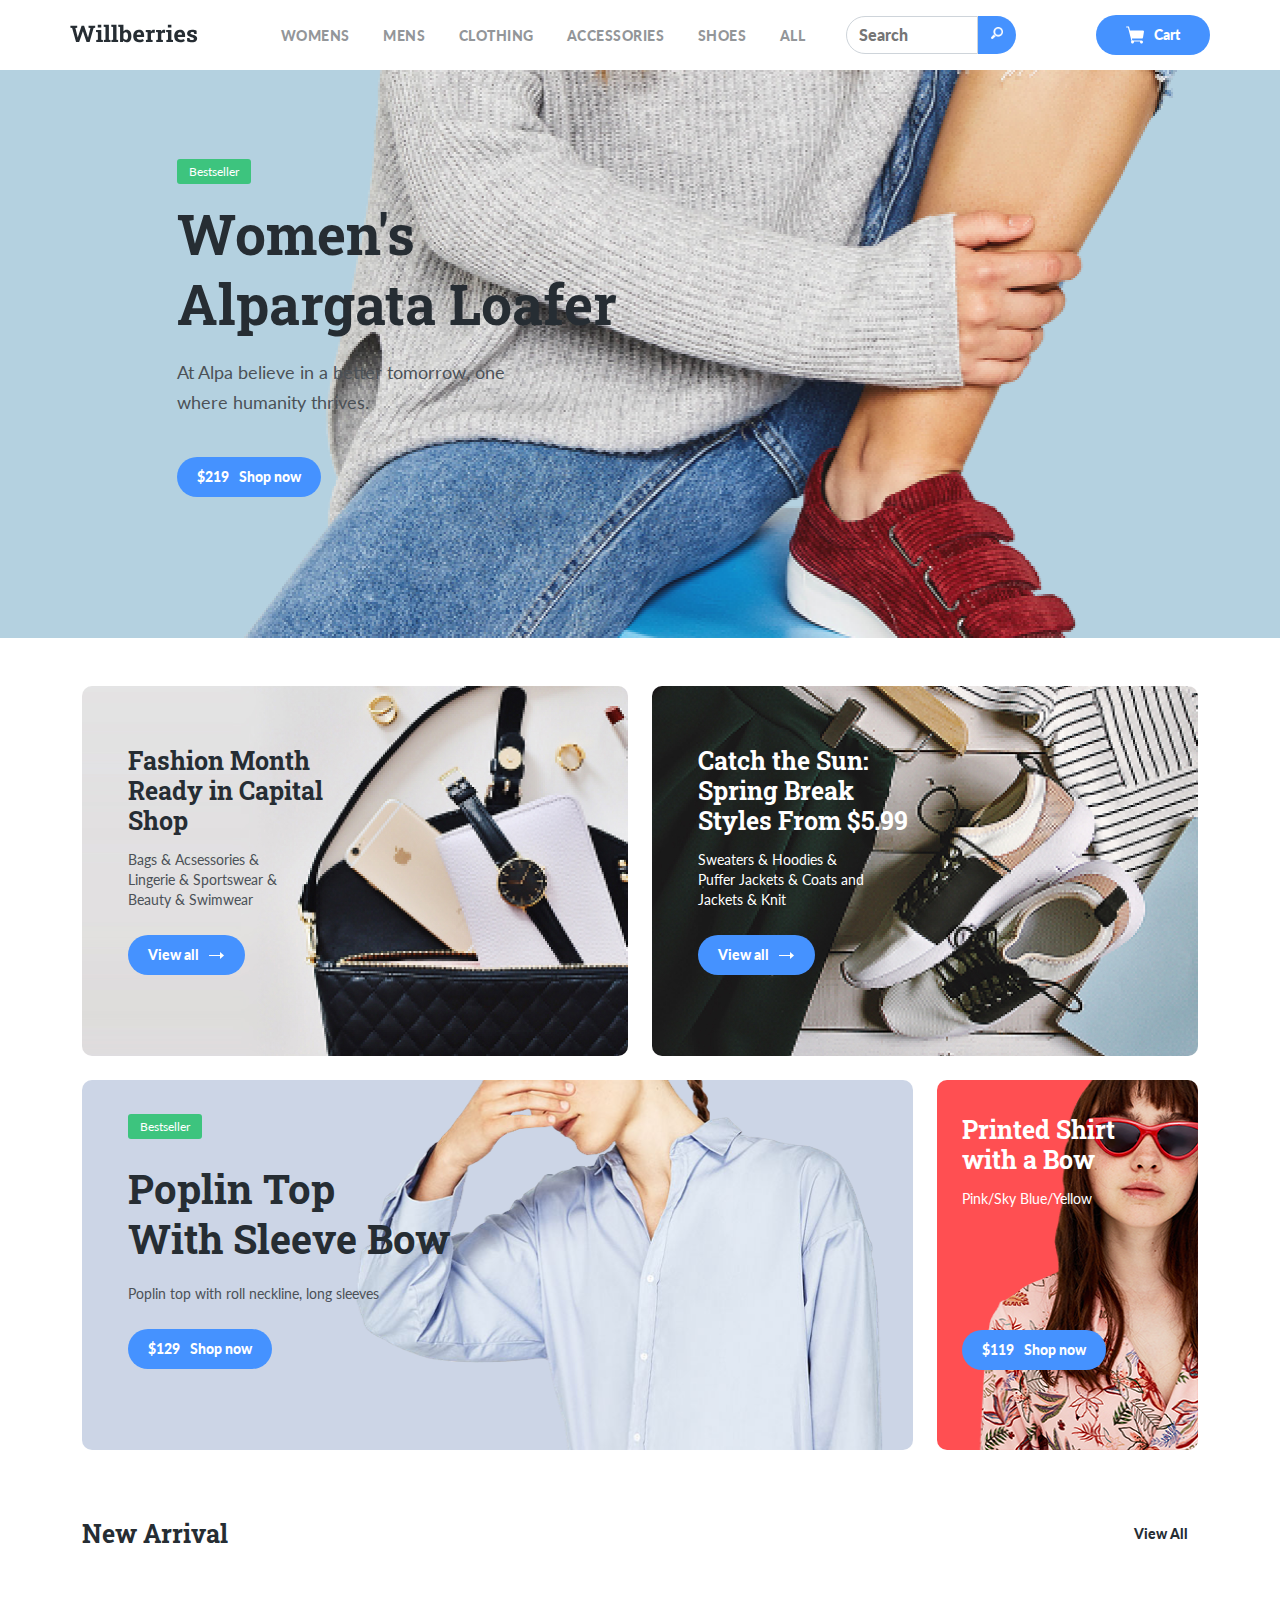
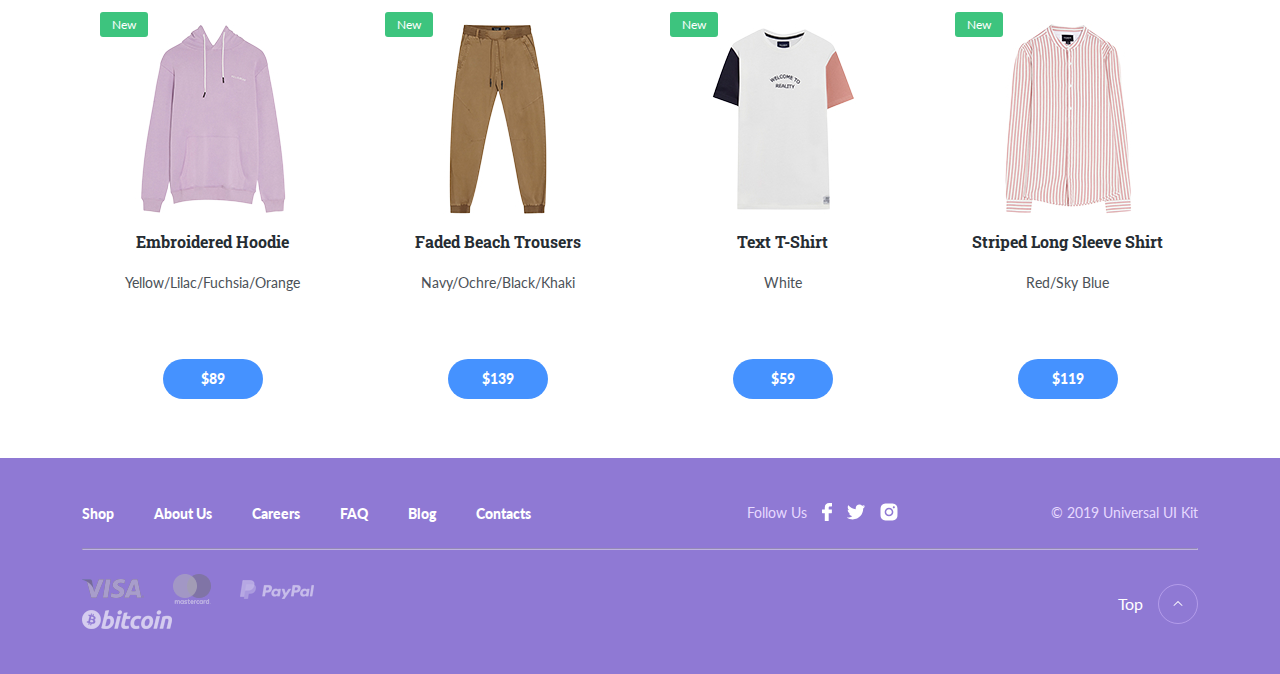
<file: index.html>
<!DOCTYPE html>
<html lang="en">

<head>
	<meta charset="UTF-8">
	<meta name="viewport" content="width=device-width, initial-scale=1.0">
	<title>Willberries</title>
	<link rel="preconnect" href="https://fonts.gstatic.com">
	<link rel="apple-touch-icon" sizes="180x180" href="favicon/apple-touch-icon.png">
	<link rel="icon" type="image/png" sizes="32x32" href="favicon/favicon-32x32.png">
	<link rel="icon" type="image/png" sizes="16x16" href="favicon/favicon-16x16.png">
	<link rel="mask-icon" href="favicon/safari-pinned-tab.svg" color="#5bbad5">
	<meta name="msapplication-TileColor" content="#da532c">
	<meta name="theme-color" content="#ffffff">
	<link href="https://fonts.googleapis.com/css2?family=Lato:wght@400;900&display=swap" rel="stylesheet">
	<link href="https://fonts.googleapis.com/css2?family=Roboto+Slab:wght@700&display=swap" rel="stylesheet">
	<link rel="stylesheet" href="css/bootstrap-grid.min.css">
	<link rel="stylesheet" href="css/swiper-bundle.min.css" />
	<link rel="stylesheet" href="css/style.css">
	<script src="js/script.js" defer></script>
</head>
<!-- class="show-goods" -->

<body id="body">
	<header class="container header px-4 px-md-0">
		<div class="row justify-content-between align-items-center">
			<div class="col-lg-2 col-6">
				<a href="index.html" class="logo-link">
					<img width="128" src="img/logo.svg" alt="logo: Willberries" class="logo-image">
				</a>
			</div>
			<div class="col-lg-6 d-none d-lg-block">
				<nav>
					<ul class="navigation d-flex justify-content-around">
						<li class="navigation-item">
							<a href="#" class="navigation-link" data-field="gender">Womens</a>
						</li>
						<li class="navigation-item">
							<a href="#" class="navigation-link" data-field="gender">Mens</a>
						</li>
						<li class="navigation-item">
							<a href="#" class="navigation-link" data-field="category">Clothing</a>
						</li>
						<li class="navigation-item">
							<a href="#" class="navigation-link" data-field="category">Accessories</a>
						</li>
						<li class="navigation-item">
							<a href="#" class="navigation-link" data-field="category">Shoes</a>
						</li>
						<li class="navigation-item">
							<a href="#" class="navigation-link">All</a>
						</li>

					</ul>
				</nav>
			</div>
			<div class="col-lg-2 d-none d-lg-block">
				<div class="form-control search-block">
					<input type="text" class="form-control" placeholder="Search" aria-label="Recipient's username"
						aria-describedby="button-addon2">
					<button class="btn btn-outline-secondary" type="button" id="button-addon2">
						<img src="img/search.png" alt="search">
					</button>
				</div>
			</div>
			<div class="col-lg-2 col-6 d-flex justify-content-end">
				<button class="button button-cart">
					<img class="button-icon" src="img/cart.svg" alt="icon: cart">
					<span class="button-text">Cart</span>
					<span class="button-text cart-count"></span>
				</button>
			</div>
		</div>
		<!-- /.row -->
	</header>
	<section class="slider swiper-container">
		<div class="swiper-wrapper">
			<section class="slide slide-1 swiper-slide">
				<div class="container">
					<div class="row">
						<div class="col-lg-4 col-10 offset-lg-1">
							<span class="label">Bestseller</span>
							<h2 class="slide-title">Women's Alpargata Loafer</h2>
							<p class="slide-description">At Alpa believe in a better tomorrow, one where humanity
								thrives.</p>
							<button class="button add-to-cart" data-id="003">
								<span class="button-price">$219</span>
								<span class="button-text">Shop now</span>
							</button>
						</div>
						<!-- /.col-4 offset-lg-1 -->
					</div>
					<!-- /.row -->
				</div>
				<!-- /.container -->
			</section>
			<section class="slide slide-1 swiper-slide">
				<div class="container">
					<div class="row">
						<div class="col-lg-4 col-10 offset-lg-1">
							<span class="label">New</span>
							<h2 class="slide-title">Text T-Shirt</h2>
							<p class="slide-description">Women’s pearl basic knit sweater with a round neck. Available
								in several colours. Free shipping to stores.</p>
							<button class="button add-to-cart" data-id="004">
								<span class="button-price">$119</span>
								<span class="button-text">Shop now</span>
							</button>
						</div>
						<!-- /.col-4 offset-lg-1 -->
					</div>
					<!-- /.row -->
				</div>
				<!-- /.container -->
			</section>
			<section class="slide slide-1 swiper-slide">
				<div class="container">
					<div class="row">
						<div class="col-lg-4 col-10 offset-lg-1">
							<span class="label">Bestseller</span>
							<h2 class="slide-title">Sweater Choker Neck</h2>
							<p class="slide-description">Women’s pearl basic knit sweater with a round neck. Available
								in several colours. Free shipping to stores.</p>
							<button class="button add-to-cart" data-id="005">
								<span class="button-price">$319</span>
								<span class="button-text">Shop now</span>
							</button>
						</div>
						<!-- /.col-4 offset-lg-1 -->
					</div>
					<!-- /.row -->
				</div>
				<!-- /.container -->
			</section>
		</div>
		<!-- /.swiper-wrapper -->
		<div class="slider-nav">
			<div class="container">
				<div class="row justify-content-between">
					<div class="col-1">
						<button class="slider-button slider-button-prev">
							<img src="img/arrow-prev.svg" alt="icon: arrow-prev">
						</button>
					</div>
					<!-- /.col-1 -->
					<div class="col-1">
						<button class="slider-button slider-button-next">
							<img src="img/arrow-next.svg" alt="icon: arrow-prev">
						</button>
					</div>
					<!-- /.col-1 -->
				</div>
				<!-- /.row -->
			</div>
			<!-- /.container -->
		</div>
		<!-- /.slider-nav -->
	</section>
	<!-- /.slider -->
	<section class="special-offers container pt-5 pb-4">
		<div class="row mb-4">
			<div class="col-xl-6">
				<div class="card card-1 mb-4">
					<h3 class="card-title">Fashion Month Ready in Capital Shop</h3>
					<p class="card-text">Bags & Acsessories & Lingerie & Sportswear & Beauty & Swimwear</p>
					<button class="button viewAll">
						<span class="button-text">View all</span>
						<img src="img/arrow.svg" alt="icon: arrow" class="button-icon">
					</button>
				</div>
				<!-- /.card -->
			</div>
			<!-- /.col-6 -->
			<div class="col-xl-6">
				<div class="card card-2 mb-4">
					<h3 class="card-title text-light">Catch the Sun: Spring Break Styles From $5.99</h3>
					<p class="card-text text-light">Sweaters & Hoodies & Puffer Jackets & Coats and Jackets & Knit</p>
					<button class="button viewAll">
						<span class="button-text">View all</span>
						<img src="img/arrow.svg" alt="icon: arrow" class="button-icon">
					</button>
				</div>
				<!-- /.card -->
			</div>
			<!-- /.col-6 -->
			<div class="col-xl-9 col-lg-6 mb-4">
				<div class="card card-3">
					<span class="label">Bestseller</span>
					<h3 class="card-title large">Poplin Top <br>With Sleeve Bow</h3>
					<p class="card-text large">Poplin top with roll neckline, long sleeves</p>
					<button class="button add-to-cart" data-id="002">
						<span class="button-price">$129</span>
						<span class="button-text">Shop now</span>
					</button>
				</div>
				<!-- /.card -->
			</div>
			<!-- /.col-9 -->
			<div class="col-xl-3 col-lg-6">
				<div class="card card-4">
					<h3 class="card-title text-light mw-160">Printed Shirt with a Bow</h3>
					<p class="card-text text-light">Pink/Sky Blue/Yellow</p>
					<button class="button add-to-cart button-four" data-id="009">
						<span class="button-price">$119</span>
						<span class="button-text">Shop now</span>
					</button>
				</div>
				<!-- /.card -->
			</div>
			<!-- /.col-3 -->
		</div>
		<!-- /.row -->
		<div class="row align-items-center mb-4">
			<div class="col-9">
				<h2 class="section-title">New Arrival</h2>
			</div>
			<!-- /.col-9 -->
			<div class="col-3 d-flex justify-content-end">
				<a href="#" class="more viewAll">View All</a>
			</div>
			<!-- /.col-3 -->
		</div>
		<!-- /.row -->
		<div class="short-goods row">
			<div class="col-lg-3 col-sm-6">
				<div class="goods-card">
					<span class="label">New</span>
					<!-- /.label --><img src="img/image-119.jpg" alt="image: Hoodie" class="goods-image">
					<h3 class="goods-title">Embroidered Hoodie</h3>
					<!-- /.goods-title -->
					<p class="goods-description">Yellow/Lilac/Fuchsia/Orange</p>
					<!-- /.goods-description -->
					<!-- /.goods-price -->
					<button class="button goods-card-btn add-to-cart" data-id="012">
						<span class="button-price">$89</span>
					</button>
				</div>
				<!-- /.goods-card -->
			</div>
			<!-- /.col-3 -->
			<div class="col-lg-3 col-sm-6">
				<div class="goods-card">
					<span class="label">New</span>
					<!-- /.label --><img src="img/image-120.jpg" alt="image: Faded Beach Trousers" class="goods-image">
					<h3 class="goods-title">Faded Beach Trousers</h3>
					<!-- /.goods-title -->
					<p class="goods-description">Navy/Ochre/Black/Khaki</p>
					<!-- /.goods-description -->
					<button class="button goods-card-btn add-to-cart" data-id="011">
						<span class="button-price">$139</span>
					</button>
					<!-- /.goods-price -->
				</div>
				<!-- /.goods-card -->
			</div>
			<!-- /.col-3 -->
			<div class="col-lg-3 col-sm-6">
				<div class="goods-card">
					<span class="label">New</span>
					<!-- /.label --><img src="img/image-121.jpg" alt="image: Text T-Shirt" class="goods-image">
					<h3 class="goods-title">Text T-Shirt</h3>
					<!-- /.goods-title -->
					<p class="goods-description">White</p>
					<!-- /.goods-description -->
					<button class="button goods-card-btn add-to-cart" data-id="010">
						<span class="button-price">$59</span>
					</button>
					<!-- /.goods-price -->
				</div>
				<!-- /.goods-card -->
			</div>
			<!-- /.col-3 -->
			<div class="col-lg-3 col-sm-6">
				<div class="goods-card">
					<span class="label">New</span>
					<!-- /.label --><img src="img/image-122.jpg" alt="image: Striped Long Sleeve Shirt"
						class="goods-image">
					<h3 class="goods-title">Striped Long Sleeve Shirt</h3>
					<!-- /.goods-title -->
					<p class="goods-description">Red/Sky Blue</p>
					<!-- /.goods-description -->
					<button class="button goods-card-btn add-to-cart" data-id="001">
						<span class="button-price">$119</span>
					</button>
					<!-- /.goods-price -->
				</div>
				<!-- /.goods-card -->
			</div>
			<!-- /.col-3 -->
		</div>
		<!-- /.row -->
	</section>
	<!-- /.container -->
	<section class="long-goods">
		<div class="container">
			<div class="row align-items-center mb-4">
				<div class="col-12">
					<h2 class="section-title">Category</h2>
				</div>
				<!-- /.col-12 -->
			</div>
			<div class="row long-goods-list">
				<div class="col-lg-3 col-sm-6">
					<div class="goods-card">
						<span class="label">New</span>
						<!-- /.label --><img src="img/image-119.jpg" alt="image: Hoodie" class="goods-image">
						<h3 class="goods-title">Embroidered Hoodie</h3>
						<!-- /.goods-title -->
						<p class="goods-description">Yellow/Lilac/Fuchsia/Orange</p>
						<!-- /.goods-description -->
						<!-- /.goods-price -->
						<button class="button goods-card-btn add-to-cart" data-id="007">
							<span class="button-price">$89</span>
						</button>
					</div>
					<!-- /.goods-card -->
				</div>
				<!-- /.col-3 -->
				<div class="col-lg-3 col-sm-6">
					<div class="goods-card">
						<span class="label">New</span>
						<!-- /.label --><img src="img/image-120.jpg" alt="image: Faded Beach Trousers"
							class="goods-image">
						<h3 class="goods-title">Faded Beach Trousers</h3>
						<!-- /.goods-title -->
						<p class="goods-description">Navy/Ochre/Black/Khaki</p>
						<!-- /.goods-description -->
						<button class="button goods-card-btn add-to-cart" data-id="007">
							<span class="button-price">$139</span>
						</button>
						<!-- /.goods-price -->
					</div>
					<!-- /.goods-card -->
				</div>
				<!-- /.col-3 -->
				<div class="col-lg-3 col-sm-6">
					<div class="goods-card">
						<span class="label">New</span>
						<!-- /.label --><img src="img/image-121.jpg" alt="image: Text T-Shirt" class="goods-image">
						<h3 class="goods-title">Text T-Shirt</h3>
						<!-- /.goods-title -->
						<p class="goods-description">White</p>
						<!-- /.goods-description -->
						<button class="button goods-card-btn add-to-cart" data-id="007">
							<span class="button-price">$59</span>
						</button>
						<!-- /.goods-price -->
					</div>
					<!-- /.goods-card -->
				</div>
				<!-- /.col-3 -->
				<div class="col-lg-3 col-sm-6">
					<div class="goods-card">
						<span class="label">New</span>
						<!-- /.label --><img src="img/image-122.jpg" alt="image: Striped Long Sleeve Shirt"
							class="goods-image">
						<h3 class="goods-title">Striped Long Sleeve Shirt</h3>
						<!-- /.goods-title -->
						<p class="goods-description">Red/Sky Blue</p>
						<!-- /.goods-description -->
						<button class="button goods-card-btn add-to-cart" data-id="001">
							<span class="button-price">$119</span>
						</button>
						<!-- /.goods-price -->
					</div>
					<!-- /.goods-card -->
				</div>
				<!-- /.col-3 -->
				<div class="col-lg-3 col-sm-6">
					<div class="goods-card">
						<span class="label">New</span>
						<!-- /.label --><img src="img/image-119.jpg" alt="image: Hoodie" class="goods-image">
						<h3 class="goods-title">Embroidered Hoodie</h3>
						<!-- /.goods-title -->
						<p class="goods-description">Yellow/Lilac/Fuchsia/Orange</p>
						<!-- /.goods-description -->
						<!-- /.goods-price -->
						<button class="button goods-card-btn add-to-cart" data-id="007">
							<span class="button-price">$89</span>
						</button>
					</div>
					<!-- /.goods-card -->
				</div>
				<!-- /.col-3 -->
				<div class="col-lg-3 col-sm-6">
					<div class="goods-card">
						<span class="label">New</span>
						<!-- /.label --><img src="img/image-120.jpg" alt="image: Faded Beach Trousers"
							class="goods-image">
						<h3 class="goods-title">Faded Beach Trousers</h3>
						<!-- /.goods-title -->
						<p class="goods-description">Navy/Ochre/Black/Khaki</p>
						<!-- /.goods-description -->
						<button class="button goods-card-btn add-to-cart" data-id="007">
							<span class="button-price">$139</span>
						</button>
						<!-- /.goods-price -->
					</div>
					<!-- /.goods-card -->
				</div>
				<!-- /.col-3 -->
				<div class="col-lg-3 col-sm-6">
					<div class="goods-card">
						<span class="label">New</span>
						<!-- /.label --><img src="img/image-121.jpg" alt="image: Text T-Shirt" class="goods-image">
						<h3 class="goods-title">Text T-Shirt</h3>
						<!-- /.goods-title -->
						<p class="goods-description">White</p>
						<!-- /.goods-description -->
						<button class="button goods-card-btn add-to-cart" data-id="007">
							<span class="button-price">$59</span>
						</button>
						<!-- /.goods-price -->
					</div>
					<!-- /.goods-card -->
				</div>
				<!-- /.col-3 -->
				<div class="col-lg-3 col-sm-6">
					<div class="goods-card">
						<span class="label">New</span>
						<!-- /.label --><img src="img/image-122.jpg" alt="image: Striped Long Sleeve Shirt"
							class="goods-image">
						<h3 class="goods-title">Striped Long Sleeve Shirt</h3>
						<!-- /.goods-title -->
						<p class="goods-description">Red/Sky Blue</p>
						<!-- /.goods-description -->
						<button class="button goods-card-btn add-to-cart" data-id="001">
							<span class="button-price">$119</span>
						</button>
						<!-- /.goods-price -->
					</div>
					<!-- /.goods-card -->
				</div>
				<!-- /.col-3 -->
				<div class="col-lg-3 col-sm-6">
					<div class="goods-card">
						<span class="label">New</span>
						<!-- /.label --><img src="img/image-119.jpg" alt="image: Hoodie" class="goods-image">
						<h3 class="goods-title">Embroidered Hoodie</h3>
						<!-- /.goods-title -->
						<p class="goods-description">Yellow/Lilac/Fuchsia/Orange</p>
						<!-- /.goods-description -->
						<!-- /.goods-price -->
						<button class="button goods-card-btn add-to-cart" data-id="007">
							<span class="button-price">$89</span>
						</button>
					</div>
					<!-- /.goods-card -->
				</div>
				<!-- /.col-3 -->
				<div class="col-lg-3 col-sm-6">
					<div class="goods-card">
						<span class="label">New</span>
						<!-- /.label --><img src="img/image-120.jpg" alt="image: Faded Beach Trousers"
							class="goods-image">
						<h3 class="goods-title">Faded Beach Trousers</h3>
						<!-- /.goods-title -->
						<p class="goods-description">Navy/Ochre/Black/Khaki</p>
						<!-- /.goods-description -->
						<button class="button goods-card-btn add-to-cart" data-id="007">
							<span class="button-price">$139</span>
						</button>
						<!-- /.goods-price -->
					</div>
					<!-- /.goods-card -->
				</div>
				<!-- /.col-3 -->
				<div class="col-lg-3 col-sm-6">
					<div class="goods-card">
						<span class="label">New</span>
						<!-- /.label --><img src="img/image-121.jpg" alt="image: Text T-Shirt" class="goods-image">
						<h3 class="goods-title">Text T-Shirt</h3>
						<!-- /.goods-title -->
						<p class="goods-description">White</p>
						<!-- /.goods-description -->
						<button class="button goods-card-btn add-to-cart" data-id="007">
							<span class="button-price">$59</span>
						</button>
						<!-- /.goods-price -->
					</div>
					<!-- /.goods-card -->
				</div>
				<!-- /.col-3 -->
				<div class="col-lg-3 col-sm-6">
					<div class="goods-card">
						<span class="label">New</span>
						<!-- /.label --><img src="img/image-122.jpg" alt="image: Striped Long Sleeve Shirt"
							class="goods-image">
						<h3 class="goods-title">Striped Long Sleeve Shirt</h3>
						<!-- /.goods-title -->
						<p class="goods-description">Red/Sky Blue</p>
						<!-- /.goods-description -->
						<button class="button goods-card-btn add-to-cart" data-id="001">
							<span class="button-price">$119</span>
						</button>
						<!-- /.goods-price -->
					</div>
					<!-- /.goods-card -->
				</div>
				<!-- /.col-3 -->
			</div>
		</div>

	</section>
	<footer class="footer">
		<div class="container">
			<div class="row">
				<div class="col-xl-7 mb-4 mb-xl-0">
					<nav>
						<ul class="footer-menu d-sm-flex">
							<li class="footer-menu-item"><a href="#" class="footer-menu-link">Shop</a></li>
							<li class="footer-menu-item"><a href="#" class="footer-menu-link">About Us</a></li>
							<li class="footer-menu-item"><a href="#" class="footer-menu-link">Careers</a></li>
							<li class="footer-menu-item"><a href="#" class="footer-menu-link">FAQ </a></li>
							<li class="footer-menu-item"><a href="#" class="footer-menu-link">Blog</a></li>
							<li class="footer-menu-item"><a href="#" class="footer-menu-link">Contacts</a></li>
						</ul>
					</nav>
				</div>
				<!-- /.col-7 -->
				<div class="col-lg-3 d-flex align-items-center">
					<span class="footer-text">Follow Us</span>
					<span class="footer-social d-inline-flex align-items-center">
						<a href="#" class="social-link">
							<img src="img/Facebook.svg" alt="Facebook">
						</a>
						<a href="#" class="social-link">
							<img src="img/Twitter.svg" alt="Twitter">
						</a>
						<a href="#" class="social-link">
							<img src="img/Instagram.svg" alt="Instagram">
						</a>
					</span>
				</div>
				<!-- /.col-3 -->
				<div class="col-xl-2 col-lg-3 d-flex justify-content-lg-end mt-4 mt-lg-0">
					<span class="footer-text">© 2019 Universal UI Kit</span>
				</div>
				<!-- /.col-2 -->
			</div>
			<!-- /.row -->
			<hr class="footer-line mt-4 mb-4">
			<div class="row justify-content-between">
				<div class="col-lg-4 col-sm-9">
					<img class="payment-logo" src="img/visa.png" alt="visa logo">
					<img class="payment-logo" src="img/master-card.png" alt="master card logo">
					<img class="payment-logo" src="img/paypal.png" alt="paypal logo ">
					<img class="payment-logo" src="img/bitcoin.png" alt="bitcoin logo">
				</div>
				<!-- /.col-4 -->
				<div class="col-lg-2 col-sm-1 d-flex justify-content-end">
					<a href="#body" class="scroll-link top-link d-flex align-items-center">
						<span class="top-link-text">Top</span>
						<img src="img/top.svg" alt="icon: arrow top">
					</a>
				</div>
				<!-- /.col-2 -->
			</div>
			<!-- /.row -->
		</div>
		<!-- /.container -->
	</footer>
	<div class="overlay" id="modal-cart">
		<div class="modal">
			<header class="modal-header">
				<h2 class="modal-title">Cart</h2>
				<button class="modal-close">x</button>
			</header>
			<table class="cart-table">
				<colgroup>
					<col class="col-goods">
					<col class="col-price">
					<col class="col-minus">
					<col class="col-qty">
					<col class="col-plus">
					<col class="col-total-price">
					<col class="col-delete">
				</colgroup>
				<thead>
					<tr>
						<th>Good(s)</th>
						<th>Price</th>
						<th colspan="3">Qty.</th>
						<th colspan="2">Total</th>
					</tr>
				</thead>
				<tbody class="cart-table__goods">

				</tbody>
				<tfoot>
					<tr>
						<th colspan=" 5">Total:</th>
						<th class="card-table__total" colspan="2">10000$</th>
					</tr>

					</tfoot>
			</table>
			<form class="modal-form" action="">
				<input class="modal-input" type="text" placeholder="Имя" name="nameCustomer">
				<input class="modal-input" type="text" placeholder="Телефон" name="phoneCustomer">
				<button class="button cart-buy" type="submit">
					<span class="button-text">Checkout</span>
				</button>
			</form>
		</div>
	</div>
</body>

</html>
</file>
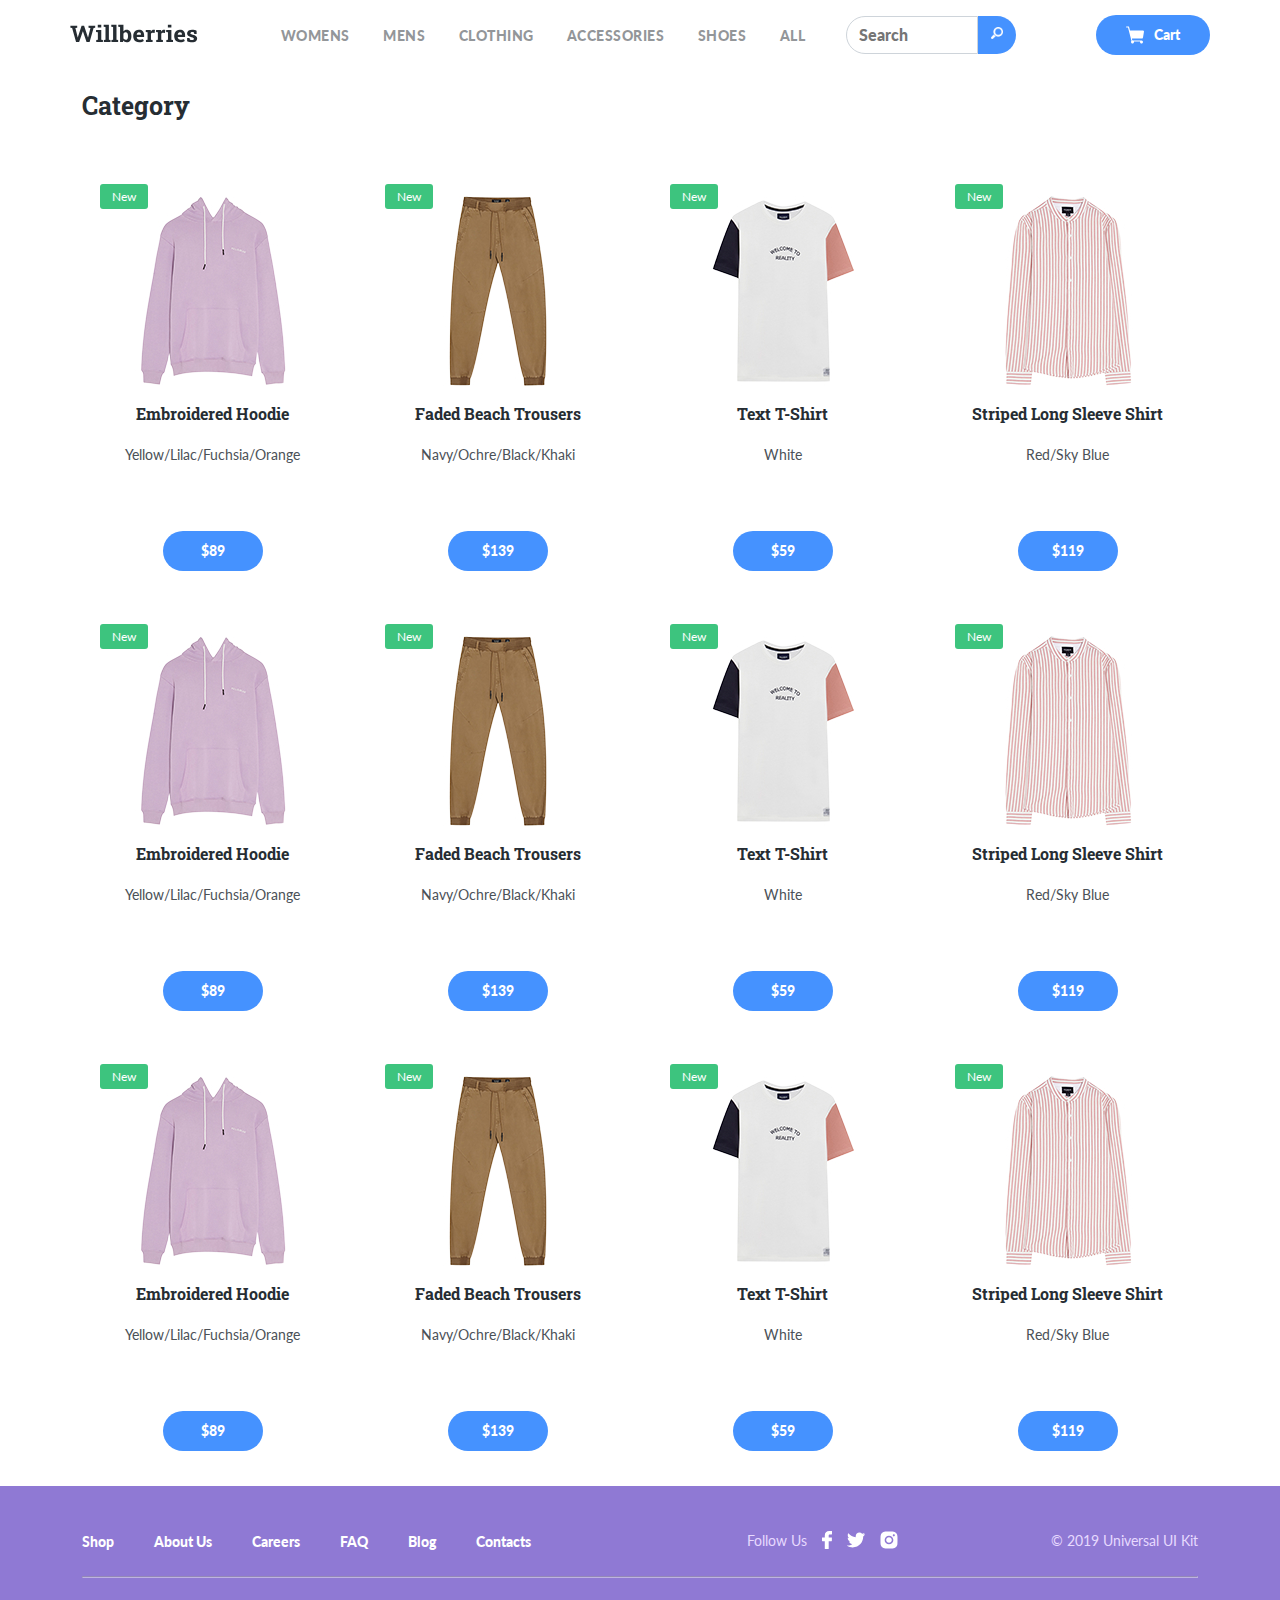
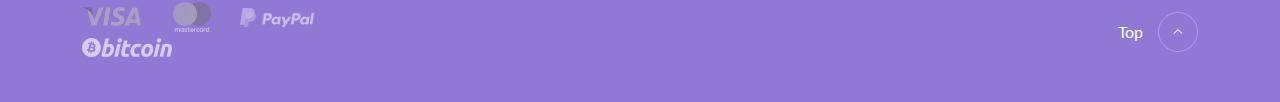
<file: goods.html>
<!DOCTYPE html>
<html lang="en">

<head>
	<meta charset="UTF-8">
	<meta name="viewport" content="width=device-width, initial-scale=1.0">
	<title>Willberries</title>
	<link rel="preconnect" href="https://fonts.gstatic.com">
	<link rel="apple-touch-icon" sizes="180x180" href="favicon/apple-touch-icon.png">
	<link rel="icon" type="image/png" sizes="32x32" href="favicon/favicon-32x32.png">
	<link rel="icon" type="image/png" sizes="16x16" href="favicon/favicon-16x16.png">
	<link rel="mask-icon" href="favicon/safari-pinned-tab.svg" color="#5bbad5">
	<meta name="msapplication-TileColor" content="#da532c">
	<meta name="theme-color" content="#ffffff">
	<link href="https://fonts.googleapis.com/css2?family=Lato:wght@400;900&display=swap" rel="stylesheet">
	<link href="https://fonts.googleapis.com/css2?family=Roboto+Slab:wght@700&display=swap" rel="stylesheet">
	<link rel="stylesheet" href="css/bootstrap-grid.min.css">
	<!-- <link rel="stylesheet" href="css/swiper-bundle.min.css" /> -->
	<link rel="stylesheet" href="css/style.css">
	<script src="js/script.js" defer></script>
</head>
<!-- class="show-goods" -->

<body id="body">
	<header class="container header px-4 px-md-0">
		<div class="row justify-content-between align-items-center">
			<div class="col-lg-2 col-6">
				<a href="index.html" class="logo-link">
					<img width="128" src="img/logo.svg" alt="logo: Willberries" class="logo-image">
				</a>
			</div>
			<div class="col-lg-6 d-none d-lg-block">
				<nav>
					<ul class="navigation d-flex justify-content-around">
						<li class="navigation-item">
							<a href="#" class="navigation-link" data-field="gender">Womens</a>
						</li>
						<li class="navigation-item">
							<a href="#" class="navigation-link" data-field="gender">Mens</a>
						</li>
						<li class="navigation-item">
							<a href="#" class="navigation-link" data-field="category">Clothing</a>
						</li>
						<li class="navigation-item">
							<a href="#" class="navigation-link" data-field="category">Accessories</a>
						</li>
						<li class="navigation-item">
							<a href="#" class="navigation-link" data-field="category">Shoes</a>
						</li>
						<li class="navigation-item">
							<a href="#" class="navigation-link">All</a>
						</li>

					</ul>
				</nav>
			</div>
			<div class="col-lg-2 d-none d-lg-block">
				<div class="form-control search-block">
					<input type="text" class="form-control" placeholder="Search" aria-label="Recipient's username"
						aria-describedby="button-addon2">
					<button class="btn btn-outline-secondary" type="button" id="button-addon2">
						<img src="img/search.png" alt="search">
					</button>
				</div>
			</div>
			<div class="col-lg-2 col-6 d-flex justify-content-end">
				<button class="button button-cart">
					<img class="button-icon" src="img/cart.svg" alt="icon: cart">
					<span class="button-text">Cart</span>
					<span class="button-text cart-count"></span>
				</button>
			</div>
		</div>
		<!-- /.row -->
	</header>

	<section class="long-goods d-block">
		<div class="container">
			<div class="row align-items-center mb-4">
				<div class="col-12">
					<h2 class="section-title">Category</h2>
				</div>
				<!-- /.col-12 -->
			</div>
			<div class="row long-goods-list">
				<div class="col-lg-3 col-sm-6">
					<div class="goods-card">
						<span class="label">New</span>
						<!-- /.label --><img src="img/image-119.jpg" alt="image: Hoodie" class="goods-image">
						<h3 class="goods-title">Embroidered Hoodie</h3>
						<!-- /.goods-title -->
						<p class="goods-description">Yellow/Lilac/Fuchsia/Orange</p>
						<!-- /.goods-description -->
						<!-- /.goods-price -->
						<button class="button goods-card-btn add-to-cart" data-id="007">
							<span class="button-price">$89</span>
						</button>
					</div>
					<!-- /.goods-card -->
				</div>
				<!-- /.col-3 -->
				<div class="col-lg-3 col-sm-6">
					<div class="goods-card">
						<span class="label">New</span>
						<!-- /.label --><img src="img/image-120.jpg" alt="image: Faded Beach Trousers"
							class="goods-image">
						<h3 class="goods-title">Faded Beach Trousers</h3>
						<!-- /.goods-title -->
						<p class="goods-description">Navy/Ochre/Black/Khaki</p>
						<!-- /.goods-description -->
						<button class="button goods-card-btn add-to-cart" data-id="007">
							<span class="button-price">$139</span>
						</button>
						<!-- /.goods-price -->
					</div>
					<!-- /.goods-card -->
				</div>
				<!-- /.col-3 -->
				<div class="col-lg-3 col-sm-6">
					<div class="goods-card">
						<span class="label">New</span>
						<!-- /.label --><img src="img/image-121.jpg" alt="image: Text T-Shirt" class="goods-image">
						<h3 class="goods-title">Text T-Shirt</h3>
						<!-- /.goods-title -->
						<p class="goods-description">White</p>
						<!-- /.goods-description -->
						<button class="button goods-card-btn add-to-cart" data-id="007">
							<span class="button-price">$59</span>
						</button>
						<!-- /.goods-price -->
					</div>
					<!-- /.goods-card -->
				</div>
				<!-- /.col-3 -->
				<div class="col-lg-3 col-sm-6">
					<div class="goods-card">
						<span class="label">New</span>
						<!-- /.label --><img src="img/image-122.jpg" alt="image: Striped Long Sleeve Shirt"
							class="goods-image">
						<h3 class="goods-title">Striped Long Sleeve Shirt</h3>
						<!-- /.goods-title -->
						<p class="goods-description">Red/Sky Blue</p>
						<!-- /.goods-description -->
						<button class="button goods-card-btn add-to-cart" data-id="001">
							<span class="button-price">$119</span>
						</button>
						<!-- /.goods-price -->
					</div>
					<!-- /.goods-card -->
				</div>
				<!-- /.col-3 -->
				<div class="col-lg-3 col-sm-6">
					<div class="goods-card">
						<span class="label">New</span>
						<!-- /.label --><img src="img/image-119.jpg" alt="image: Hoodie" class="goods-image">
						<h3 class="goods-title">Embroidered Hoodie</h3>
						<!-- /.goods-title -->
						<p class="goods-description">Yellow/Lilac/Fuchsia/Orange</p>
						<!-- /.goods-description -->
						<!-- /.goods-price -->
						<button class="button goods-card-btn add-to-cart" data-id="007">
							<span class="button-price">$89</span>
						</button>
					</div>
					<!-- /.goods-card -->
				</div>
				<!-- /.col-3 -->
				<div class="col-lg-3 col-sm-6">
					<div class="goods-card">
						<span class="label">New</span>
						<!-- /.label --><img src="img/image-120.jpg" alt="image: Faded Beach Trousers"
							class="goods-image">
						<h3 class="goods-title">Faded Beach Trousers</h3>
						<!-- /.goods-title -->
						<p class="goods-description">Navy/Ochre/Black/Khaki</p>
						<!-- /.goods-description -->
						<button class="button goods-card-btn add-to-cart" data-id="007">
							<span class="button-price">$139</span>
						</button>
						<!-- /.goods-price -->
					</div>
					<!-- /.goods-card -->
				</div>
				<!-- /.col-3 -->
				<div class="col-lg-3 col-sm-6">
					<div class="goods-card">
						<span class="label">New</span>
						<!-- /.label --><img src="img/image-121.jpg" alt="image: Text T-Shirt" class="goods-image">
						<h3 class="goods-title">Text T-Shirt</h3>
						<!-- /.goods-title -->
						<p class="goods-description">White</p>
						<!-- /.goods-description -->
						<button class="button goods-card-btn add-to-cart" data-id="007">
							<span class="button-price">$59</span>
						</button>
						<!-- /.goods-price -->
					</div>
					<!-- /.goods-card -->
				</div>
				<!-- /.col-3 -->
				<div class="col-lg-3 col-sm-6">
					<div class="goods-card">
						<span class="label">New</span>
						<!-- /.label --><img src="img/image-122.jpg" alt="image: Striped Long Sleeve Shirt"
							class="goods-image">
						<h3 class="goods-title">Striped Long Sleeve Shirt</h3>
						<!-- /.goods-title -->
						<p class="goods-description">Red/Sky Blue</p>
						<!-- /.goods-description -->
						<button class="button goods-card-btn add-to-cart" data-id="001">
							<span class="button-price">$119</span>
						</button>
						<!-- /.goods-price -->
					</div>
					<!-- /.goods-card -->
				</div>
				<!-- /.col-3 -->
				<div class="col-lg-3 col-sm-6">
					<div class="goods-card">
						<span class="label">New</span>
						<!-- /.label --><img src="img/image-119.jpg" alt="image: Hoodie" class="goods-image">
						<h3 class="goods-title">Embroidered Hoodie</h3>
						<!-- /.goods-title -->
						<p class="goods-description">Yellow/Lilac/Fuchsia/Orange</p>
						<!-- /.goods-description -->
						<!-- /.goods-price -->
						<button class="button goods-card-btn add-to-cart" data-id="007">
							<span class="button-price">$89</span>
						</button>
					</div>
					<!-- /.goods-card -->
				</div>
				<!-- /.col-3 -->
				<div class="col-lg-3 col-sm-6">
					<div class="goods-card">
						<span class="label">New</span>
						<!-- /.label --><img src="img/image-120.jpg" alt="image: Faded Beach Trousers"
							class="goods-image">
						<h3 class="goods-title">Faded Beach Trousers</h3>
						<!-- /.goods-title -->
						<p class="goods-description">Navy/Ochre/Black/Khaki</p>
						<!-- /.goods-description -->
						<button class="button goods-card-btn add-to-cart" data-id="007">
							<span class="button-price">$139</span>
						</button>
						<!-- /.goods-price -->
					</div>
					<!-- /.goods-card -->
				</div>
				<!-- /.col-3 -->
				<div class="col-lg-3 col-sm-6">
					<div class="goods-card">
						<span class="label">New</span>
						<!-- /.label --><img src="img/image-121.jpg" alt="image: Text T-Shirt" class="goods-image">
						<h3 class="goods-title">Text T-Shirt</h3>
						<!-- /.goods-title -->
						<p class="goods-description">White</p>
						<!-- /.goods-description -->
						<button class="button goods-card-btn add-to-cart" data-id="007">
							<span class="button-price">$59</span>
						</button>
						<!-- /.goods-price -->
					</div>
					<!-- /.goods-card -->
				</div>
				<!-- /.col-3 -->
				<div class="col-lg-3 col-sm-6">
					<div class="goods-card">
						<span class="label">New</span>
						<!-- /.label --><img src="img/image-122.jpg" alt="image: Striped Long Sleeve Shirt"
							class="goods-image">
						<h3 class="goods-title">Striped Long Sleeve Shirt</h3>
						<!-- /.goods-title -->
						<p class="goods-description">Red/Sky Blue</p>
						<!-- /.goods-description -->
						<button class="button goods-card-btn add-to-cart" data-id="001">
							<span class="button-price">$119</span>
						</button>
						<!-- /.goods-price -->
					</div>
					<!-- /.goods-card -->
				</div>
				<!-- /.col-3 -->
			</div>
		</div>

	</section>
	<footer class="footer">
		<div class="container">
			<div class="row">
				<div class="col-xl-7 mb-4 mb-xl-0">
					<nav>
						<ul class="footer-menu d-sm-flex">
							<li class="footer-menu-item"><a href="#" class="footer-menu-link">Shop</a></li>
							<li class="footer-menu-item"><a href="#" class="footer-menu-link">About Us</a></li>
							<li class="footer-menu-item"><a href="#" class="footer-menu-link">Careers</a></li>
							<li class="footer-menu-item"><a href="#" class="footer-menu-link">FAQ </a></li>
							<li class="footer-menu-item"><a href="#" class="footer-menu-link">Blog</a></li>
							<li class="footer-menu-item"><a href="#" class="footer-menu-link">Contacts</a></li>
						</ul>
					</nav>
				</div>
				<!-- /.col-7 -->
				<div class="col-lg-3 d-flex align-items-center">
					<span class="footer-text">Follow Us</span>
					<span class="footer-social d-inline-flex align-items-center">
						<a href="#" class="social-link">
							<img src="img/Facebook.svg" alt="Facebook">
						</a>
						<a href="#" class="social-link">
							<img src="img/Twitter.svg" alt="Twitter">
						</a>
						<a href="#" class="social-link">
							<img src="img/Instagram.svg" alt="Instagram">
						</a>
					</span>
				</div>
				<!-- /.col-3 -->
				<div class="col-xl-2 col-lg-3 d-flex justify-content-lg-end mt-4 mt-lg-0">
					<span class="footer-text">© 2019 Universal UI Kit</span>
				</div>
				<!-- /.col-2 -->
			</div>
			<!-- /.row -->
			<hr class="footer-line mt-4 mb-4">
			<div class="row justify-content-between">
				<div class="col-lg-4 col-sm-9">
					<img class="payment-logo" src="img/visa.png" alt="visa logo">
					<img class="payment-logo" src="img/master-card.png" alt="master card logo">
					<img class="payment-logo" src="img/paypal.png" alt="paypal logo ">
					<img class="payment-logo" src="img/bitcoin.png" alt="bitcoin logo">
				</div>
				<!-- /.col-4 -->
				<div class="col-lg-2 col-sm-1 d-flex justify-content-end">
					<a href="#body" class="scroll-link top-link d-flex align-items-center">
						<span class="top-link-text">Top</span>
						<img src="img/top.svg" alt="icon: arrow top">
					</a>
				</div>
				<!-- /.col-2 -->
			</div>
			<!-- /.row -->
		</div>
		<!-- /.container -->
	</footer>
	<div class="overlay" id="modal-cart">
		<div class="modal">
			<header class="modal-header">
				<h2 class="modal-title">Cart</h2>
				<button class="modal-close">x</button>
			</header>
			<table class="cart-table">
				<colgroup>
					<col class="col-goods">
					<col class="col-price">
					<col class="col-minus">
					<col class="col-qty">
					<col class="col-plus">
					<col class="col-total-price">
					<col class="col-delete">
				</colgroup>
				<thead>
					<tr>
						<th>Good(s)</th>
						<th>Price</th>
						<th colspan="3">Qty.</th>
						<th colspan="2">Total</th>
					</tr>
				</thead>
				<tbody class="cart-table__goods">

				</tbody>
				<tfoot>
					<tr>
						<th colspan="5">Total:</th>
						<th class="card-table__total" colspan="2">10000$</th>
					</tr>

				</tfoot>
			</table>
			<form class="modal-form" action="">
				<input class="modal-input" type="text" placeholder="Имя" name="nameCustomer">
				<input class="modal-input" type="text" placeholder="Телефон" name="phoneCustomer">
				<button class="button cart-buy" type="submit">
					<span class="button-text">Checkout</span>
				</button>
			</form>
		</div>
	</div>
</body>

</html>
</file>
<file: css/style.css>
* {
    box-sizing: border-box;
}

body {
    margin: 0;
    font-family: 'Lato', sans-serif;
}

img {
    max-width: 100%;
    height: auto;
}

.header {
    padding: 15px 0;
}

.navigation {
    list-style: none;
    padding: 0;
    margin: 0;
}

.navigation-link {
    text-decoration: none;
    text-transform: uppercase;
    color: #939699;
    font-family: 'Lato', sans-serif;
    font-style: normal;
    font-weight: 900;
    font-size: 14px;
    line-height: 20px;
    letter-spacing: 0.5px;
}

button {
    cursor: pointer;
}

.button {
    padding: 10px 20px;
    background: #4592FF;
    border-radius: 20px;
    border: none;
    color: #fff;
    font-family: 'Lato',
        sans-serif;
    font-style: normal;
    font-weight: 900;
    font-size: 14px;
    line-height: 20px;
    display: flex;
    align-items: center;
}

.button-icon,
.button-price {
    margin-right: 10px;

}

.button-icon {
    margin-left: 10px;
}

.button-icon:last-child {
    margin-right: 0;

}

.cart-count {
    margin-left: 10px;
}

.show-goods .slider,
.show-goods .special-offers {
    display: none;
}

.long-goods {
    display: none;
}

.show-goods .long-goods {
    display: block;
}

.slide {
    padding-top: 90px;
    padding-bottom: 110px;
    min-height: 568px;
}

.slide-1 {
    background: #B4D1E0 url('../img/slide-image-1.png') no-repeat top right 30%;
}

.slide-2 {
    background: #b9e0b4 url('../img/slide-image-1.png') no-repeat top right 30%;
}

.label {
    background-color: #3DC47E;
    border-radius: 3px;
    padding: 5px 12px;
    color: #fff;
    font-size: 12px;
    line-height: 15px;
}

.slide-title {
    color: #262D33;
    font-size: 55px;
    line-height: 70px;
    font-family: 'Roboto Slab',
        serif;
    margin-top: 20px;
    margin-bottom: 15px;
}

.slide-description {
    font-size: 18px;
    line-height: 30px;
    color: #4B5157;
    max-width: 335px;
    margin-bottom: 40px;
}

.slider {
    position: relative;
}

.slider-nav {
    position: absolute;
    top: 50%;
    width: 100%;
    transform: translateY(-50%);
    z-index: 9;
}

.slider-button {
    background-color: transparent;
    border: none;
    cursor: pointer;
}

.card {
    min-height: 370px;
    border-radius: 10px;
    padding-top: 60px;
    padding-left: 46px;
    padding-right: 46px;
    padding-bottom: 80px;
}

.card-1 {
    background: #E3E2E3 url('../img/card-image-1.jpg') no-repeat top right;
    background-size: cover;
}

.card-2 {
    background: #000 url('../img/card-image-2.jpg') no-repeat top right;
    background-size: cover;
}

.card-3 {
    padding-top: 35px;
    background: #CCD5E6 url('../img/card-image-3.png') no-repeat top right 10%;
    background-size: contain;
}

.card-4 {
    display: flex;
    flex-direction: column;
    align-items: flex-start;
    padding-top: 35px;
    padding-left: 25px;
    background: #FF4F52 url('../img/card-image-4.png') no-repeat top right;
    background-size: contain;
}

.goods-card-btn {
    display: block;
    width: 100px;
    margin: auto auto 0;
}

.goods-card-btn .button-price {
    margin: 0;
}

.card-title {
    color: #262D33;
    font-size: 25px;
    line-height: 30px;
    font-family: 'Roboto Slab',
        serif;
    max-width: 222px;
    margin: 0;
}

.card-title.large {
    max-width: 420px;
    font-size: 40px;
    line-height: 50px;
    margin-top: 30px;
    margin-bottom: 20px;
}

.card-text {
    max-width: 176px;
    color: #4B5157;
    font-size: 14px;
    line-height: 20px;
    margin-bottom: 25px;
}

.card-text.large {
    max-width: 320px;

}

.card-price {
    color: #ffffff;
    font-size: 14px;
    line-height: 20px;
    font-weight: 900;
}

.text-light {
    color: #fff
}

.section-title {
    font-family: 'Roboto Slab',
        serif;
    font-size: 25px;
    line-height: 30px;
    color: #262D33;
}

.more {
    text-decoration: none;
    color: #262D33;
    font-weight: 900;
    font-size: 14px;
    line-height: 20px;
    padding: 10px;
}

.goods-card {
    display: flex;
    flex-direction: column;
    position: relative;
    text-align: center;
    padding: 30px 35px 35px;
    min-height: 440px;
}

.goods-card .label {
    position: absolute;
    left: 18px;
    top: 18px;
}

.goods-title {
    margin-top: 15px;
    margin-bottom: 5px;
    color: #262D33;
    font-size: 16px;
    line-height: 25px;
    font-family: 'Roboto Slab',
        serif;
}

.goods-image {
    object-fit: contain;
    height: 190px;
}

.goods-description {
    color: #4B5157;
    font-size: 14px;
    line-height: 20px;
}

.goods-price {
    color: #262D33;
    margin-top: 30px;
    font-size: 18px;
    line-height: 30px;
    font-weight: 900;
}

.button-four {
    margin-top: auto;
}

.footer-menu {
    list-style-type: none;
    margin: 0;
    padding: 0;
}

.footer {
    background: #8F79D4;
    padding-top: 45px;
    padding-bottom: 40px;
    color: #fff;
}

.footer-menu-item:not(:last-child) {
    margin-right: 40px;
}

.footer-menu-link {
    color: #fff;
    text-decoration: none;
    font-weight: 900;
    font-size: 14px;
    line-height: 20px;
}

.social-link {
    text-decoration: none;
    margin-left: 15px;
}

.footer-text {
    color: #E7D9FF;
    font-size: 14px;
    line-height: 20px;
}

.footer-line {
    opacity: 0.5;
}

.top-link {
    text-decoration: none;
    color: #fff;
}

.top-link-text {
    margin-right: 15px;
}

.payment-logo {
    vertical-align: middle;
    margin-right: 25px;
}

.overlay {
    display: none;
    justify-content: center;
    align-items: center;
    position: fixed;
    top: 0;
    bottom: 0;
    left: 0;
    right: 0;
    z-index: 999;
    background-color: rgba(0, 0, 0, 0.3);
}

.overlay.show {
    display: flex;
}

.modal {
    background-color: #e0e0ff;
    min-width: 600px;
    max-height: 400px;
    padding: 30px;
    overflow: auto;
    position: relative;
}

.modal-header {
    display: flex;
    justify-content: space-between;
}

.modal-title {
    margin-top: 0;
    margin-bottom: 15px;
}

.modal-close {
    position: absolute;
    background-color: transparent;
    right: 15px;
    top: 15px;
    font-size: 24px;
    border: none;
}

.modal-form {
    display: flex;
    justify-content: space-between;
    flex-wrap: wrap;
}

.modal-input {
    margin-right: 30px;
    height: 40px;
    padding: 10px;
    border-radius: 20px;
    border-style: none;
    margin-bottom: 30px;
}

.cart-table {
    border-collapse: collapse;
    min-width: 540px;
    margin-bottom: 15px;
}

.cart-table th,
.cart-table td {
    text-align: left;
    border: 1px solid black
}

.cart-buy {
    background-color: #28a745;
    border-color: #28a745;
    display: block;
    margin-left: auto;
    height: 40px;
}


.mw-160 {
    max-width: 160px;
}


.col-price {
    width: 100px;
}

.col-minus {
    width: 15px;
}

.col-qty {
    width: 15px;
}

.col-plus {
    width: 15px;
}

.col-total-price {
    width: 120px;
}

.col-delete {
    width: 5px;
}

.form-control {
    display: flex;
}

.form-control input {
    display: block;
    width: 100%;
    padding: .375rem .75rem;
    font-size: 1rem;
    font-weight: 400;
    line-height: 1.5;
    color: #939699;
    font-family: 'Lato', sans-serif;
    font-style: normal;
    font-weight: 900;
    background-color: #fff;
    background-clip: padding-box;
    border: 1px solid #ced4da;
    -webkit-appearance: none;
    -moz-appearance: none;
    appearance: none;
    border-radius: 20px;
    transition: border-color .15s ease-in-out, box-shadow .15s ease-in-out;
    border-top-right-radius: 0;
    border-bottom-right-radius: 0;
}

.form-control input:hover,
.form-control input:focus,
.form-control input:active {
    border: 1px solid #ced4da;
    outline: none;
}

.form-control button {
    display: inline-block;
    font-weight: 400;
    line-height: 1.5;
    color: white;
    text-align: center;
    text-decoration: none;
    vertical-align: middle;
    cursor: pointer;
    -webkit-user-select: none;
    -moz-user-select: none;
    user-select: none;
    background: #4592FF;
    border: 1px solid transparent;
    padding: .375rem .75rem;
    font-family: 'Lato', sans-serif;
    font-style: normal;
    font-weight: 900;
    border-radius: 20px;
    transition: color .15s ease-in-out, background-color .15s ease-in-out, border-color .15s ease-in-out, box-shadow .15s ease-in-out;
    border-top-left-radius: 0;
    border-bottom-left-radius: 0;
}

.col-1{
    display: none;
}

@media (max-width: 1200px) {
    .slide-1 {
        background-size: cover;
    }

    .card-3 {
        background-size: cover;
    }
}

@media (max-width: 1002px) and (min-width: 990px) {
    .px-md-0{
        padding-right:1.5rem!important;
    }
}

@media (max-width: 992px) {
    .slider-nav {
        display: none;
    }

    .modal {
        min-width: 400px;
        max-height: 300px;
        padding: 20px;
    }

    .scroll-link > img {
        max-width: none;
    }
}

@media (max-width: 576px) {
    .slide-title {
        font-size: 36px;
        line-height: 1.4;
        margin-bottom: 0;
    }

    .card {
        background-position: left top;
    }

    .card-4 {
        background-position: right top;
    }

    .card {
        padding: 30px;
        min-height: 300px;
    }

    .modal {
        min-width: 300px;
        max-height: 400px;
        padding: 20px;
    }

}
</file>
